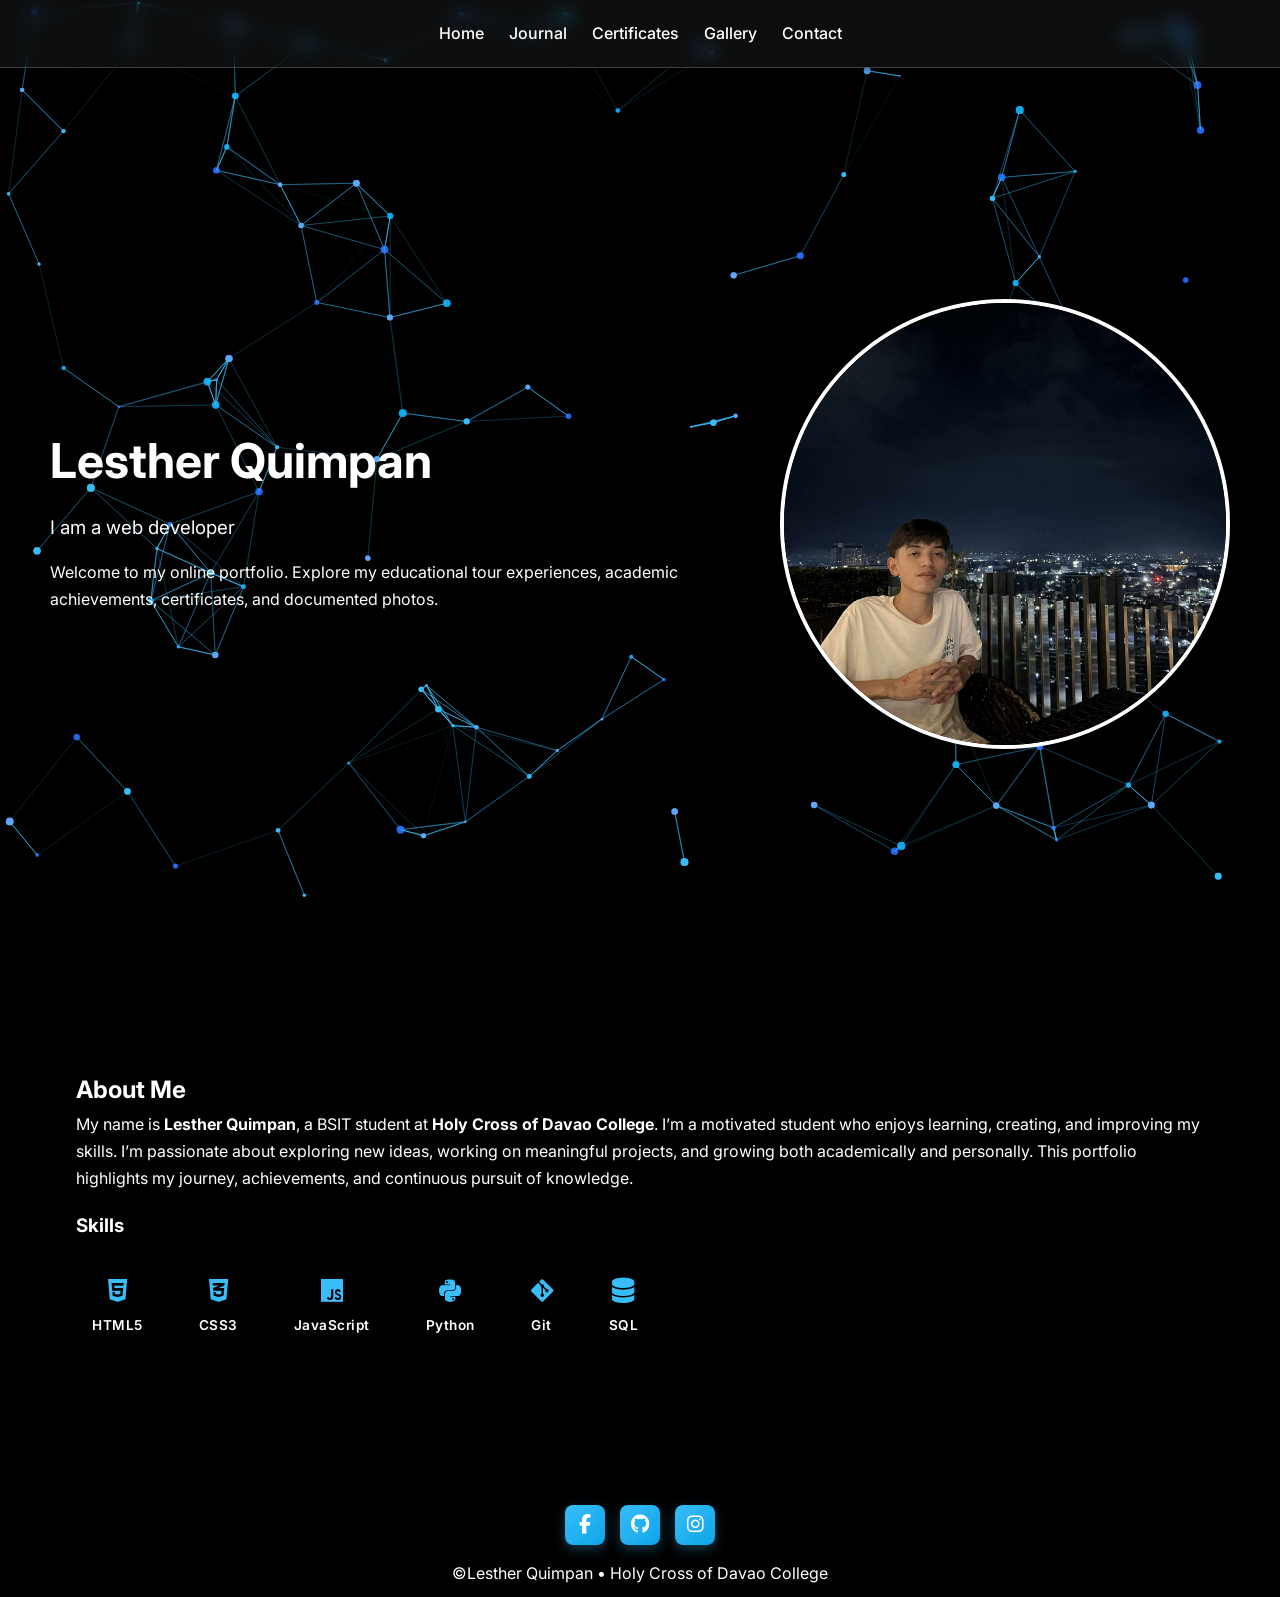
<file: index.html>
<!DOCTYPE html>
<html lang="en">
<head>
  <meta charset="UTF-8">
  <meta name="viewport" content="width=device-width, initial-scale=1.0">
  <title>Lesther</title>
  <link href="https://fonts.googleapis.com/css2?family=Inter:wght@300;400;500;600;700&display=swap" rel="stylesheet">
  <link rel="stylesheet" href="https://cdnjs.cloudflare.com/ajax/libs/font-awesome/6.4.0/css/all.min.css">
  <link rel="stylesheet" href="style.css">
</head>
<body>

  <!-- PARTICLE CANVAS -->
  <canvas id="bgCanvas"></canvas>

  <!-- NAVIGATION -->
  <nav>
    <ul>
      <li><a href="index.html">Home</a></li>
      <li><a href="journal.html">Journal</a></li>
      <li><a href="certificates.html">Certificates</a></li>
      <li><a href="photos.html">Gallery</a></li>
      <li><a href="contact.html">Contact</a></li>
    </ul>
  </nav>

  <main>
    <!-- HERO SECTION -->
    <header>
      <div class="hero-content-side">
        <div class="hero-text">
          <h1 class="name-animate">Lesther Quimpan</h1>
          <h3>I am a web developer</h3>
          <p>Welcome to my online portfolio. Explore my educational tour experiences, academic achievements, certificates, and documented photos.</p>
        </div>
        <div class="profile-wrapper-side" id="profileWrapper">
          <img src="images/sss.jpg" alt="Lesther Quimpan" class="profile-pic-side" id="profilePic">
        </div>
      </div>
    </header>

    <!-- ABOUT SECTION -->
    <section id="about">
      <h2>About Me</h2>
      <p>My name is <strong>Lesther Quimpan</strong>, a BSIT student at <strong>Holy Cross of Davao College</strong>. I’m a motivated student who enjoys learning, creating, and improving my skills. I’m passionate about exploring new ideas, working on meaningful projects, and growing both academically and personally. This portfolio highlights my journey, achievements, and continuous pursuit of knowledge.</p>
      <h3>Skills</h3>
      <div class="skills">
        <div class="skill"><i class="fab fa-html5" aria-hidden="true"></i><span>HTML5</span></div>
        <div class="skill"><i class="fab fa-css3-alt" aria-hidden="true"></i><span>CSS3</span></div>
        <div class="skill"><i class="fab fa-js" aria-hidden="true"></i><span>JavaScript</span></div>
        <div class="skill"><i class="fab fa-python" aria-hidden="true"></i><span>Python</span></div>
        <div class="skill"><i class="fab fa-git-alt" aria-hidden="true"></i><span>Git</span></div>
        <div class="skill"><i class="fas fa-database" aria-hidden="true"></i><span>SQL</span></div>
      </div>
    </section>
  </main>

  <div class="modal" id="modal" onclick="closeModal()">
    <img id="modalImg" alt="Expanded profile image">
  </div>

  <footer>
    <div class="social-icons">
      <a href="https://www.facebook.com/waity29/" target="_blank" title="Facebook"><i class="fab fa-facebook-f"></i></a>
      <a href="https://github.com/Waity29" target="_blank" title="GitHub"><i class="fab fa-github"></i></a>
      <a href="https://www.instagram.com/waityq_/" target="_blank" title="Instagram"><i class="fab fa-instagram"></i></a>
    </div>
    <p>©Lesther Quimpan • Holy Cross of Davao College</p>
  </footer>

  <script src="script.js"></script>
</body>
</html>
</file>
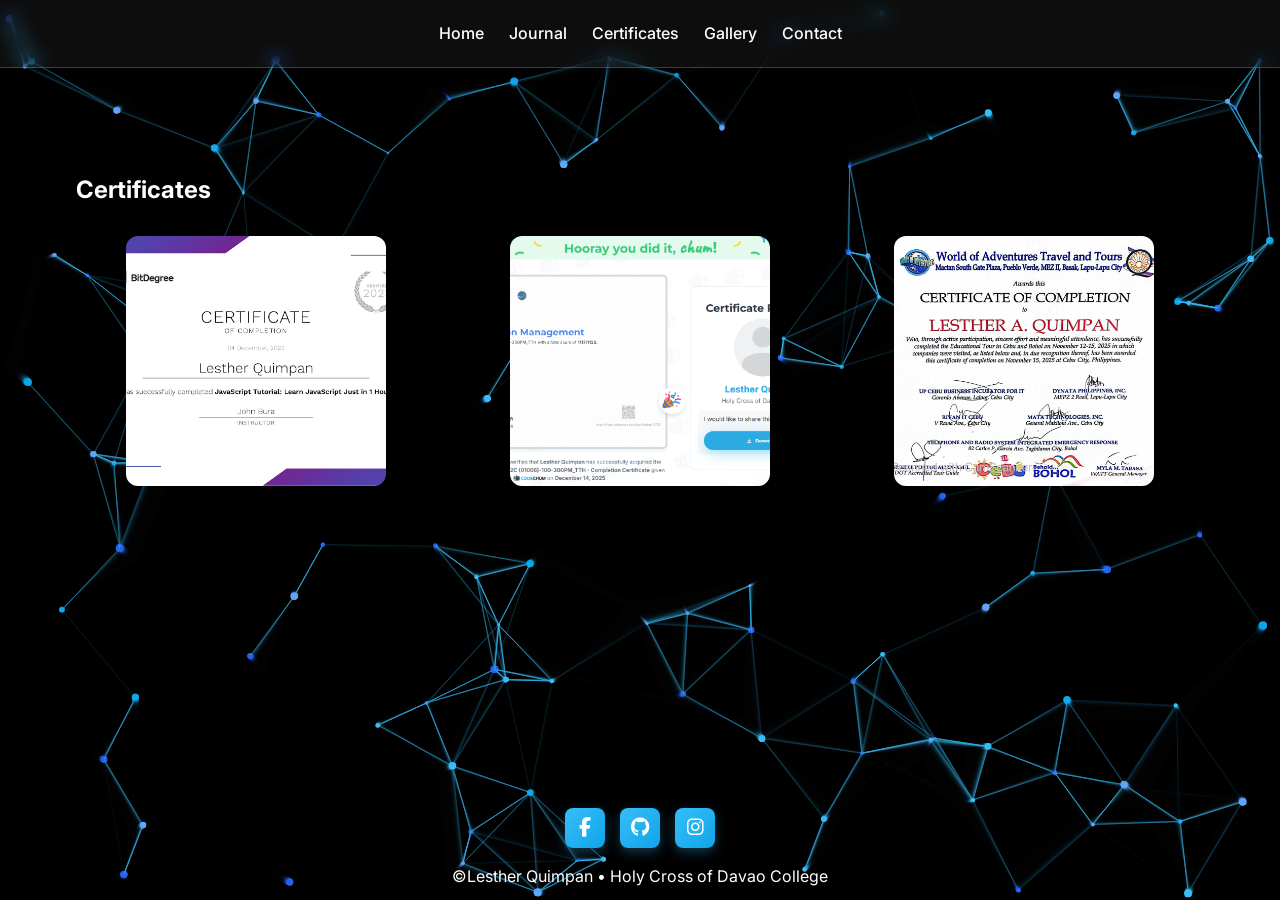
<file: certificates.html>
<!DOCTYPE html>
<html lang="en">
<head>
  <meta charset="UTF-8">
  <meta name="viewport" content="width=device-width, initial-scale=1.0">
  <title>Lesther</title>
  <link href="https://fonts.googleapis.com/css2?family=Inter:wght@300;400;500;600;700&display=swap" rel="stylesheet">
 <link rel="stylesheet" href="https://cdnjs.cloudflare.com/ajax/libs/font-awesome/6.4.0/css/all.min.css">
  <link rel="stylesheet" href="style.css">
</head>
<body>

  <canvas id="bgCanvas"></canvas>

  <nav>
    <ul>
      <li><a href="index.html">Home</a></li>
      <li><a href="journal.html">Journal</a></li>
      <li><a href="certificates.html">Certificates</a></li>
      <li><a href="photos.html">Gallery</a></li>
      <li><a href="contact.html">Contact</a></li>
    </ul>
  </nav>

  <main>
    <section>
      <h2>Certificates</h2>
      <div class="grid">
        <div class="card">
          <img src="images/cert.jpeg" alt="Certificate 1" class="card-img" onclick="openModal(this.src)">
        </div>
        <div class="card">
          <img src="images/cert2.png" alt="Certificate 2" class="card-img" onclick="openModal(this.src)">
        </div>
        <div class="card">
          <img src="images/6.jpg" alt="Certificate 3" class="card-img" onclick="openModal(this.src)">
        </div>
      </div>
    </section>
  </main>

  <footer>
    <div class="social-icons">
      <a href="https://www.facebook.com/waity29/" target="_blank" title="Facebook"><i class="fab fa-facebook-f"></i></a>
      <a href="https://github.com/Waity29" target="_blank" title="GitHub"><i class="fab fa-github"></i></a>
      <a href="https://www.instagram.com/waityq_/" target="_blank" title="Instagram"><i class="fab fa-instagram"></i></a>
    </div>
    <p>©Lesther Quimpan • Holy Cross of Davao College</p>
  </footer>

  <div class="modal" id="modal" onclick="closeModal()">
    <img id="modalImg" alt="Expanded certificate">
  </div>

  <script src="script.js"></script>
</body>
</html>
</file>
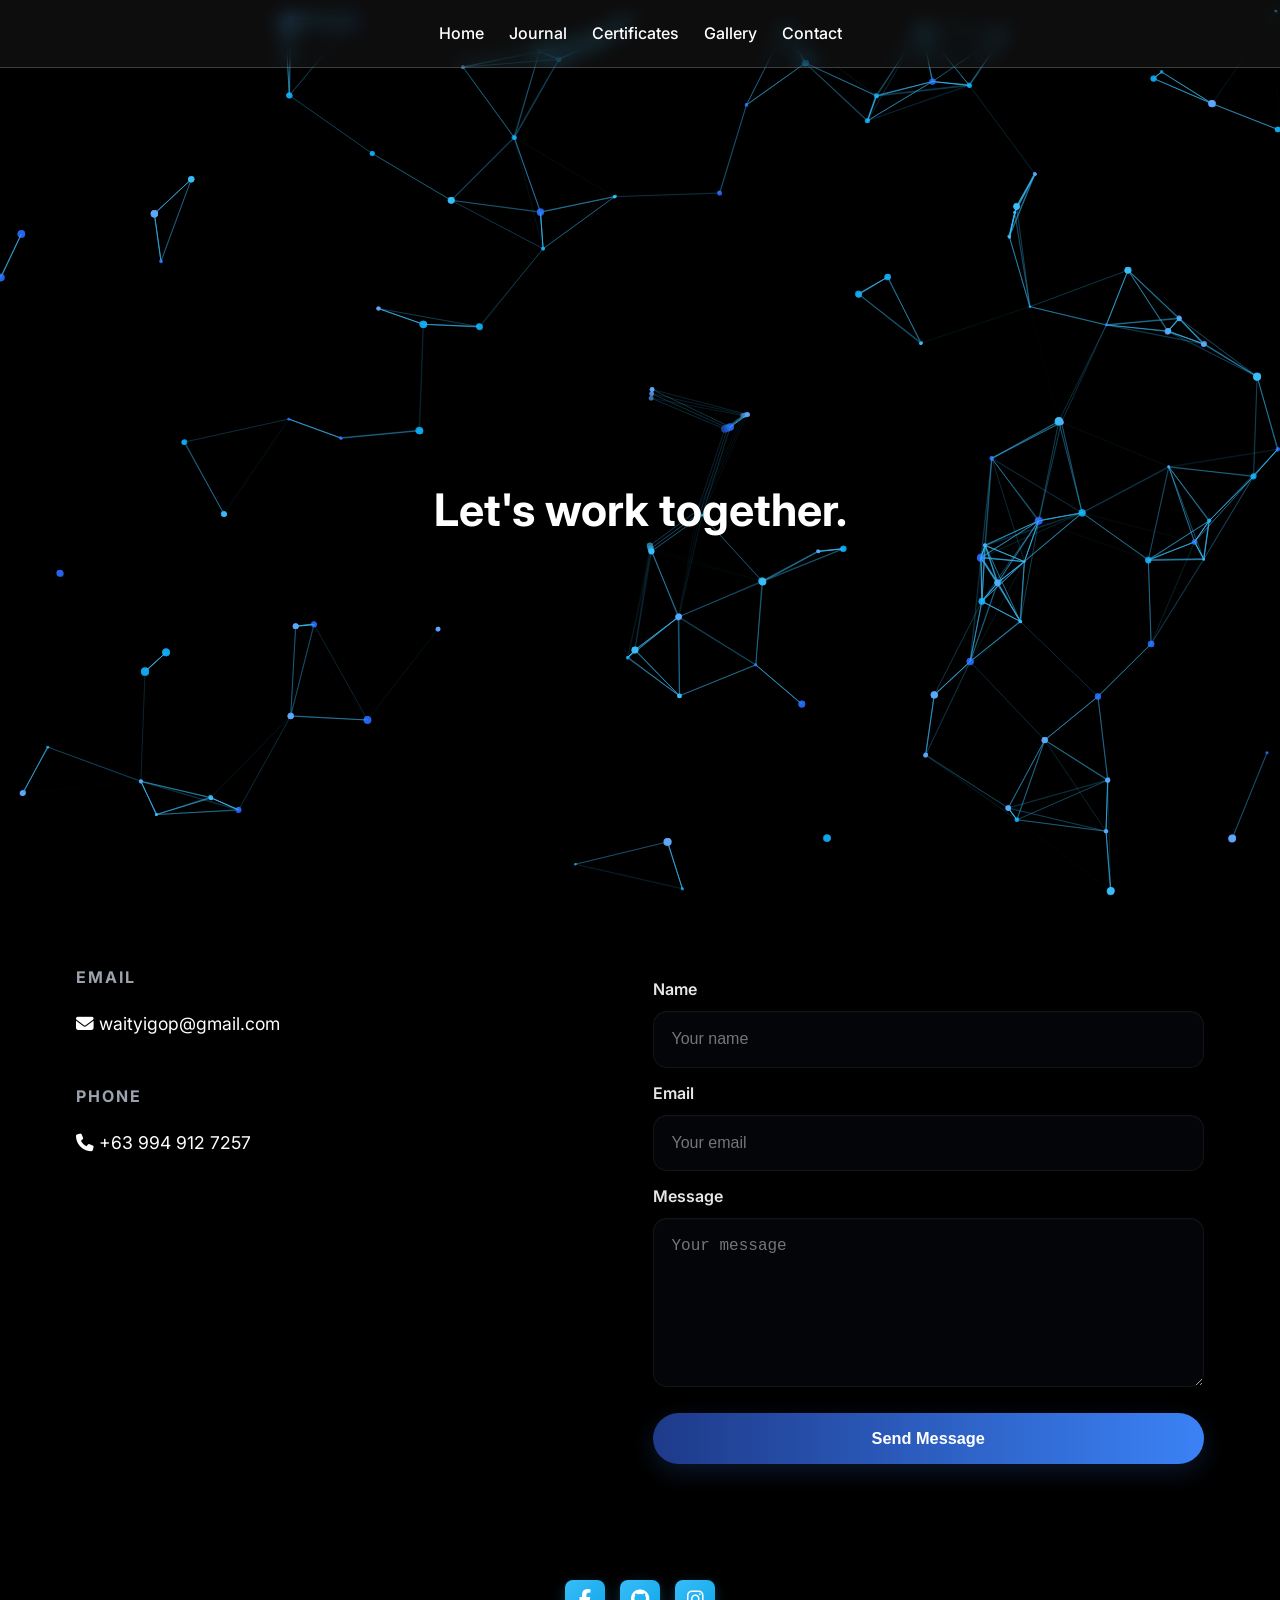
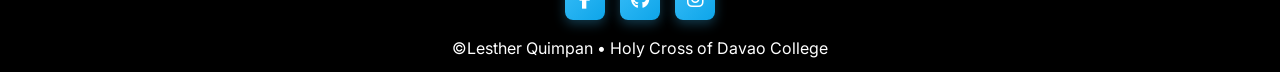
<file: contact.html>
<!DOCTYPE html>
<html lang="en">
<head>
  <meta charset="UTF-8">
  <meta name="viewport" content="width=device-width, initial-scale=1.0">
  <title>Lesther</title>
  <link href="https://fonts.googleapis.com/css2?family=Inter:wght@300;400;500;600;700&display=swap" rel="stylesheet">
  <link rel="stylesheet" href="https://cdnjs.cloudflare.com/ajax/libs/font-awesome/6.4.0/css/all.min.css">
  <link rel="stylesheet" href="style.css">
</head>
<body>

  <canvas id="bgCanvas"></canvas>

  <nav>
    <ul>
      <li><a href="index.html">Home</a></li>
      <li><a href="journal.html">Journal</a></li>
      <li><a href="certificates.html">Certificates</a></li>
      <li><a href="photos.html">Gallery</a></li>
      <li><a href="contact.html">Contact</a></li>
    </ul>
  </nav>

  <main>
    <header class="contact-hero">
      <h1>Let's work together.</h1>
    </header>

    <section>
      <div class="grid grid-side contact-grid">
        <div class="contact-left">
          <h4>EMAIL</h4>
          <p class="contact-email">
            <span aria-label="Email waityigop@gmail.com"><i class="fas fa-envelope"></i> waityigop@gmail.com</span>
          </p>
          <h4 style="margin-top: 20px;">PHONE</h4>
          <p class="contact-phone">
            <span aria-label="Phone +639949127257"><i class="fas fa-phone"></i> +63 994 912 7257</span>
          </p>

          
        </div>

        <div class="contact-right">
          <form id="contactForm" class="contact-form" method="POST">
            <label for="name">Name</label>
            <input type="text" id="name" name="name" placeholder="Your name" required>

            <label for="email">Email</label>
            <input type="email" id="email" name="email" placeholder="Your email" autocomplete="email" required>

            <label for="message">Message</label>
            <textarea id="message" name="message" rows="6" placeholder="Your message" required></textarea>

            <button type="submit" class="btn">Send Message</button>
          </form>
        </div>
      </div>
    </section>
  </main>

  <footer>
    <div class="social-icons">
      <a href="https://www.facebook.com/waity29/" target="_blank" title="Facebook"><i class="fab fa-facebook-f"></i></a>
      <a href="https://github.com/Waity29" target="_blank" title="GitHub"><i class="fab fa-github"></i></a>
      <a href="https://www.instagram.com/waityq_/" target="_blank" title="Instagram"><i class="fab fa-instagram"></i></a>
    </div>
    <p>©Lesther Quimpan • Holy Cross of Davao College</p>
  </footer>

  <script src="script.js"></script>
</body>
</html>
</file>
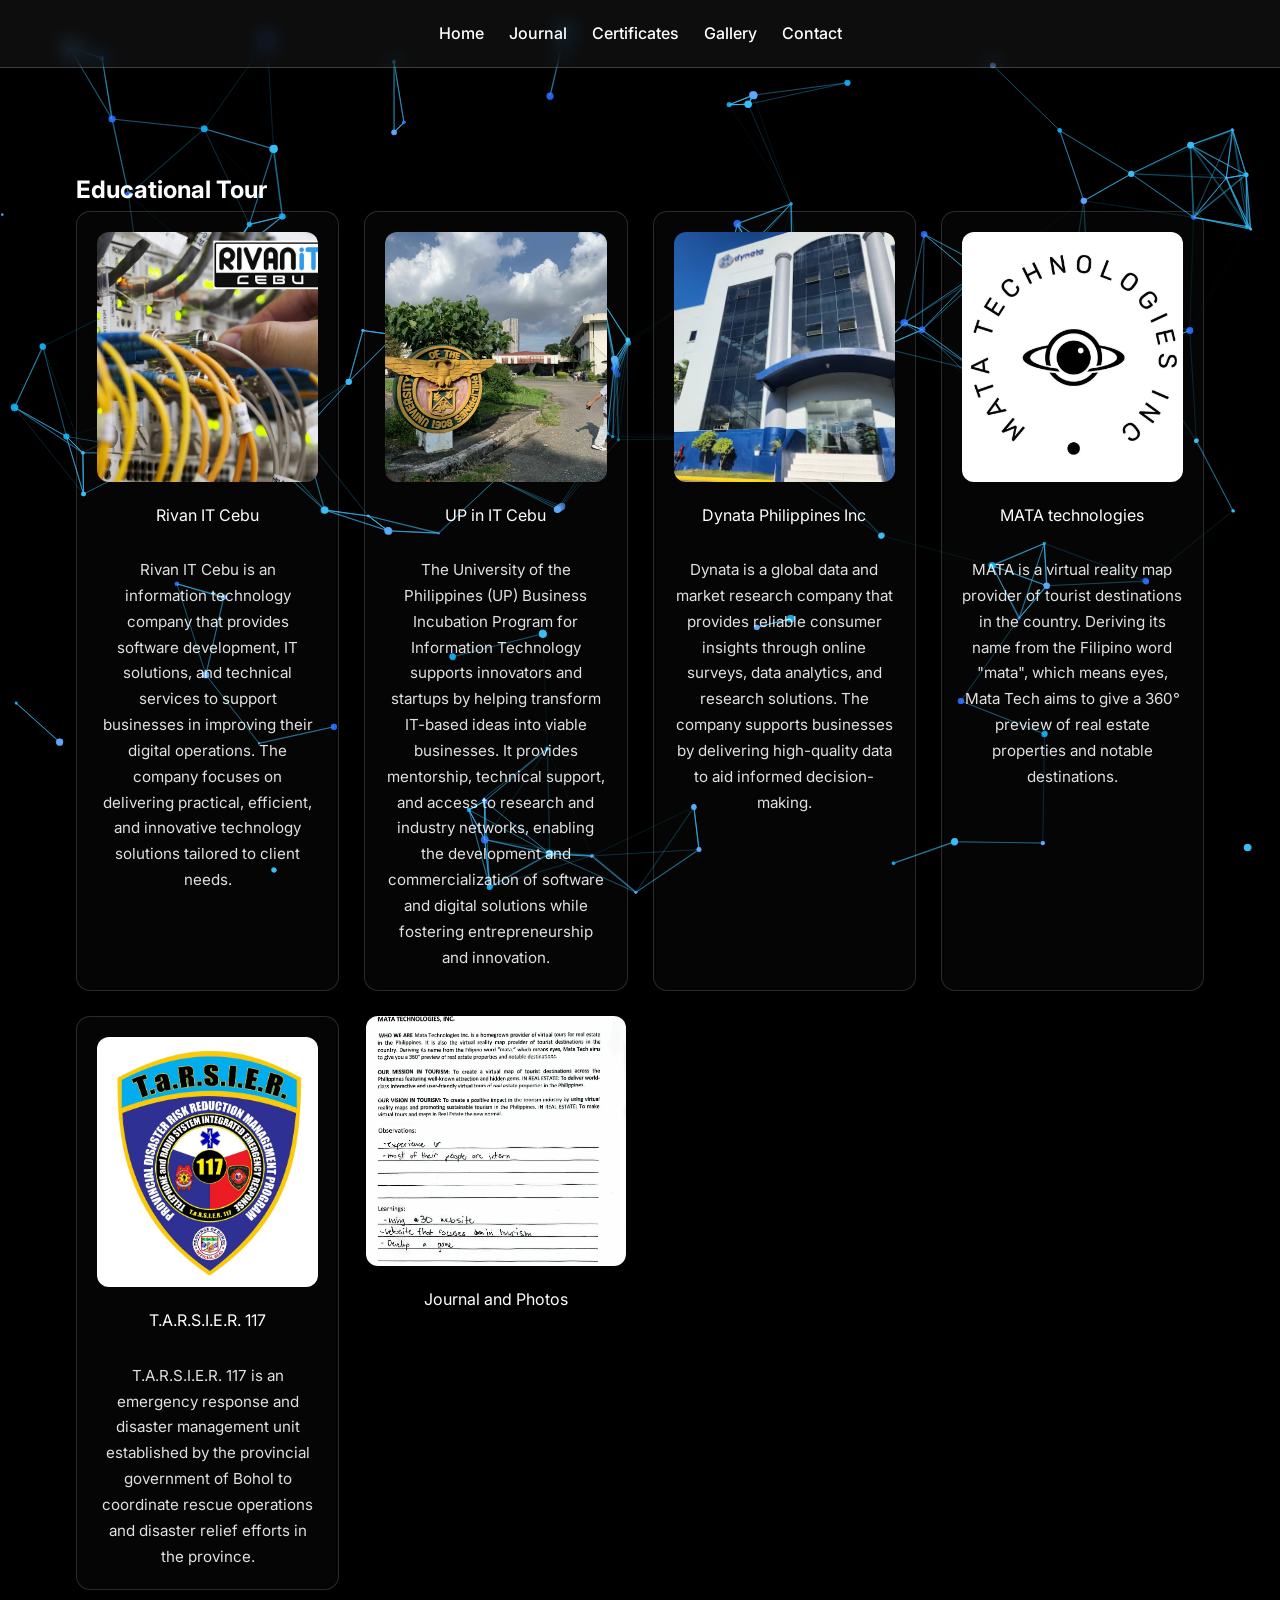
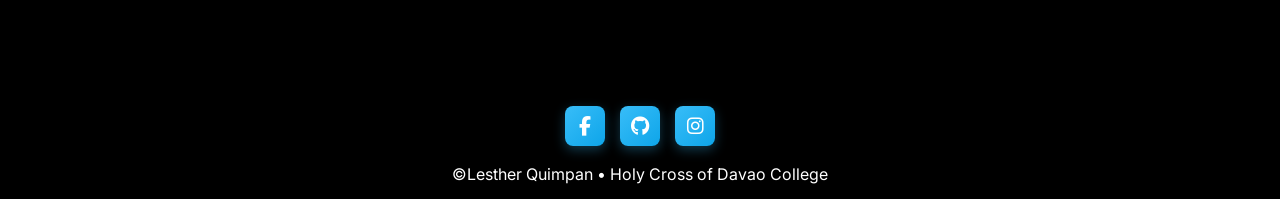
<file: journal.html>
<!DOCTYPE html>
<html lang="en">
<head>
  <meta charset="UTF-8">
  <meta name="viewport" content="width=device-width, initial-scale=1.0">
  <title>Lesther </title>
  <link href="https://fonts.googleapis.com/css2?family=Inter:wght@300;400;500;600;700&display=swap" rel="stylesheet">
 <link rel="stylesheet" href="https://cdnjs.cloudflare.com/ajax/libs/font-awesome/6.4.0/css/all.min.css">
  <link rel="stylesheet" href="style.css">
</head>
<body>

  <canvas id="bgCanvas"></canvas>

  <nav>
    <ul>
      <li><a href="index.html">Home</a></li>
      <li><a href="journal.html">Journal</a></li>
      <li><a href="certificates.html">Certificates</a></li>
      <li><a href="photos.html">Gallery</a></li>
      <li><a href="contact.html">Contact</a></li>
    </ul>
  </nav>

  <main>
    <section>
      <h2>Educational Tour</h2> 
      <div class="grid grid-side">
        <div class="card-wrapper">
          <img src="images/rivan.jpg" alt="rivan it cebu" class="card-img" onclick="openModal(this.src)">
          <a href="https://www.facebook.com/rivanitcebu/" class="card-link"><span>Rivan IT Cebu</span></a>
          <p class="card-description">Rivan IT Cebu is an information technology company that provides software development, IT solutions, and technical services to support businesses in improving their digital operations. The company focuses on delivering practical, efficient, and innovative technology solutions tailored to client needs.</p>
        </div>
        <div class="card-wrapper">
          <img src="images/i.jpg" alt="UP in IT" class="card-img" onclick="openModal(this.src)">
          <a href="https://www.facebook.com/UPCebuinIT" class="card-link"><span>UP in IT Cebu</span></a>
          <p class="card-description">The University of the Philippines (UP) Business Incubation Program for Information Technology supports innovators and startups by helping transform IT-based ideas into viable businesses. It provides mentorship, technical support, and access to research and industry networks, enabling the development and commercialization of software and digital solutions while fostering entrepreneurship and innovation.</p>
        </div>
        <div class="card-wrapper">
          <img src="images/dynata.webp" alt="Dynata" class="card-img" onclick="openModal(this.src)">
          <a href="https://www.dynata.com/" class="card-link"><span>Dynata Philippines Inc</span></a>
          <p class="card-description">Dynata is a global data and market research company that provides reliable consumer insights through online surveys, data analytics, and research solutions. The company supports businesses by delivering high-quality data to aid informed decision-making.</p>
        </div>
        <div class="card-wrapper">
          <img src="images/mata.webp" alt="MATA" class="card-img" onclick="openModal(this.src)">
          <a href="https://mata.tours/" class="card-link"><span>MATA technologies</span></a>
          <p class="card-description">MATA is a virtual reality map provider of tourist destinations in the country. Deriving its name from the Filipino word "mata", which means eyes, Mata Tech aims to give a 360° preview of real estate properties and notable destinations.</p>
        </div>
        <div class="card-wrapper">
          <img src="images/tarsier.jpg" alt="Tarsier" class="card-img" onclick="openModal(this.src)">
          <a href="https://www.facebook.com/TaRSIER117/" class="card-link"><span>T.A.R.S.I.E.R. 117</span></a>
          <p class="card-description">T.A.R.S.I.E.R. 117 is an emergency response and disaster management unit established by the provincial government of Bohol to coordinate rescue operations and disaster relief efforts in the province.</p>
        </div>
        
        <div class="card-wrapper no-border">
          <img src="watt/1.jpg" alt="journal" class="card-img" onclick="openAlbum()">
          <a href="javascript:void(0)" onclick="openAlbum()" class="card-link"><span>Journal and Photos</span></a>
        </div>

      </div>
    </section>
  </main>

  <footer>
    <div class="social-icons">
      <a href="https://www.facebook.com/waity29/" target="_blank" title="Facebook"><i class="fab fa-facebook-f"></i></a>
      <a href="https://github.com/Waity29" target="_blank" title="GitHub"><i class="fab fa-github"></i></a>
      <a href="https://www.instagram.com/waityq_/" target="_blank" title="Instagram"><i class="fab fa-instagram"></i></a>
    </div>
    <p>©Lesther Quimpan • Holy Cross of Davao College</p>
  </footer>

  <div id="modal" class="modal" onclick="closeModal()">
    <span class="slide-btn prev" onclick="changeSlide(-1, event)">&#10094;</span>
    <span class="slide-btn next" onclick="changeSlide(1, event)">&#10095;</span>
    <img id="modalImg" alt="Expanded image">
  </div>

  <script src="script.js"></script>
</body>
</html>
</file>
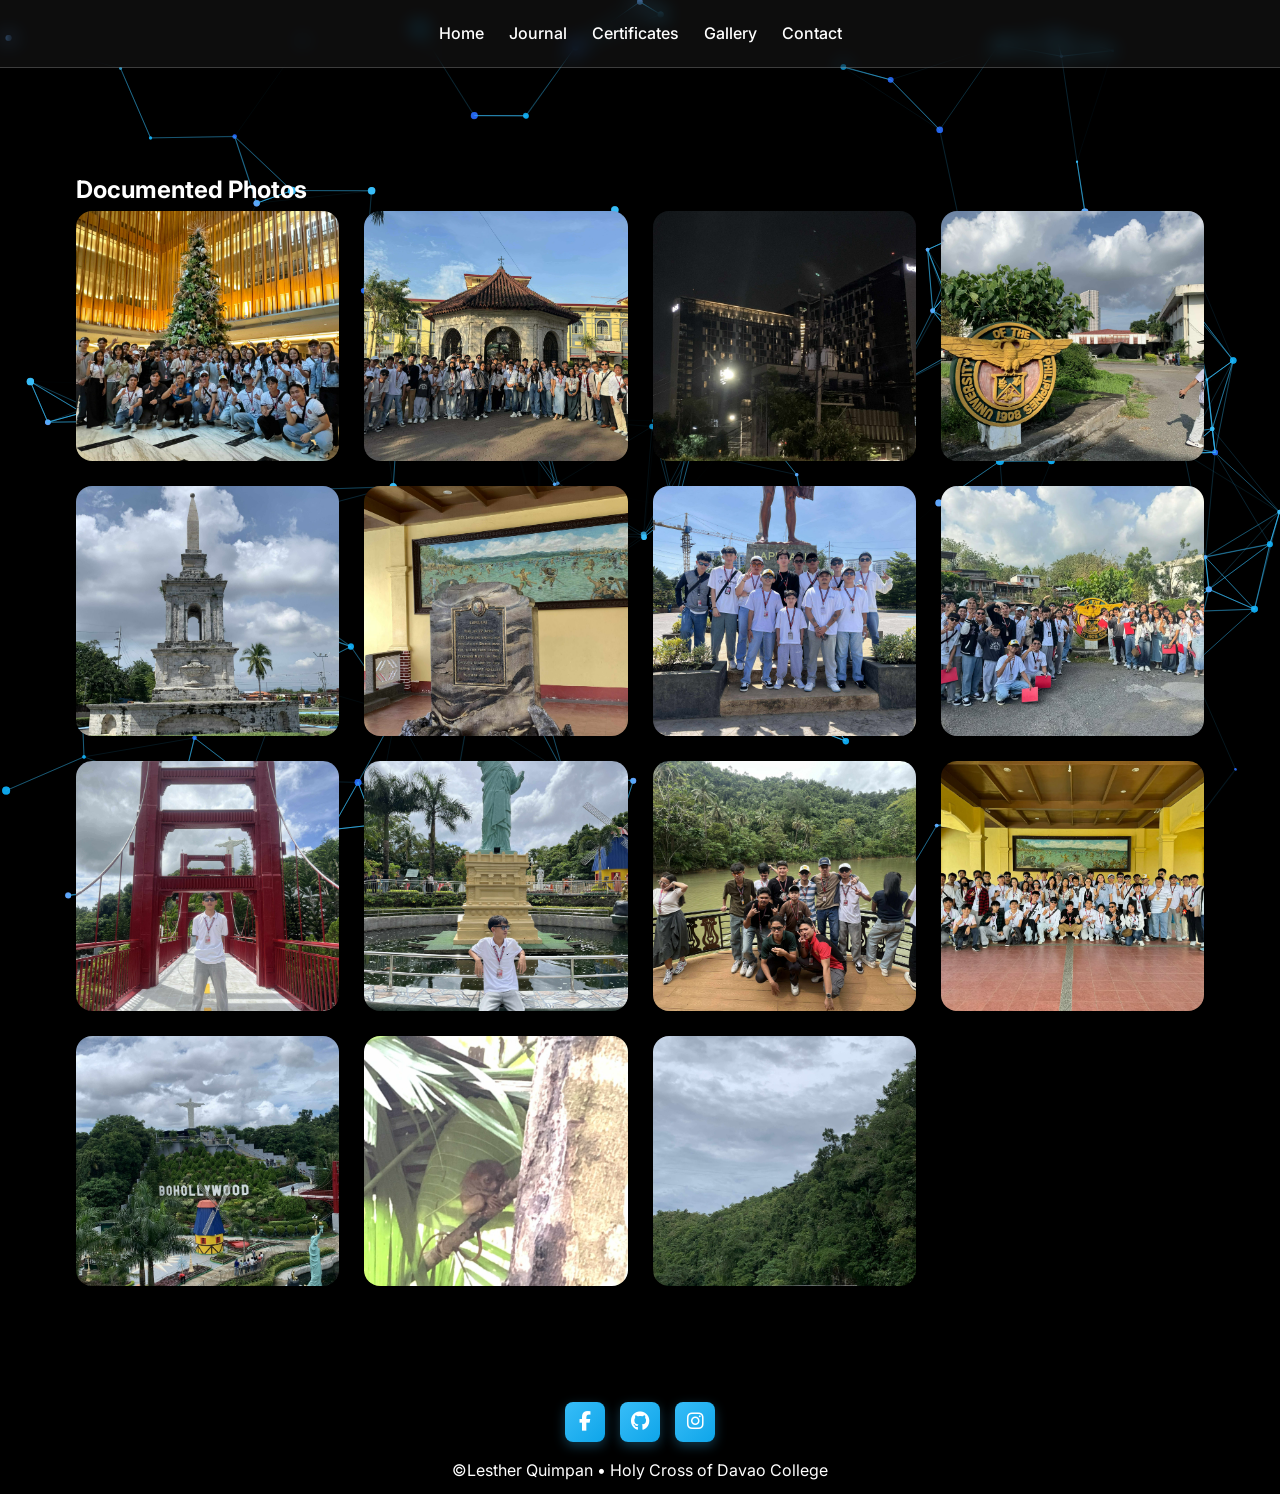
<file: photos.html>
<!DOCTYPE html>
<html lang="en">
<head>
  <meta charset="UTF-8">
  <meta name="viewport" content="width=device-width, initial-scale=1.0">
  <title>Lesther</title>
  <link href="https://fonts.googleapis.com/css2?family=Inter:wght@300;400;500;600;700&display=swap" rel="stylesheet">
  <link rel="stylesheet" href="https://cdnjs.cloudflare.com/ajax/libs/font-awesome/6.4.0/css/all.min.css">
  <link rel="stylesheet" href="style.css">
</head>
<body>

  <canvas id="bgCanvas"></canvas>

  <nav>
   <ul>
      <li><a href="index.html">Home</a></li>
      <li><a href="journal.html">Journal</a></li>
      <li><a href="certificates.html">Certificates</a></li>
      <li><a h ref="photos.html">Gallery</a></li>
      <li><a href="contact.html">Contact</a></li>
    </ul>
  </nav>

  <main>
    <section>
      <h2>Documented Photos</h2>
      <div class="grid gallery">
        <img src="images/b.jpg" onclick="openModal(this.src)">
        <img src="images/c.jpg" onclick="openModal(this.src)">
        <img src="images/e.jpg" onclick="openModal(this.src)">
        <img src="images/i.jpg" onclick="openModal(this.src)">
        <img src="images/j.jpg" onclick="openModal(this.src)">
        <img src="images/k.jpg" onclick="openModal(this.src)">
        <img src="images/l.jpg" onclick="openModal(this.src)">
        <img src="images/9.jpg" onclick="openModal(this.src)">
        <img src="images/pp.png" onclick="openModal(this.src)">
        <img src="images/22.jpg" onclick="openModal(this.src)">
        <img src="images/33.jpg" onclick="openModal(this.src)">
        <img src="images/34.jpg" onclick="openModal(this.src)">
        <img src="images/35.jpg" onclick="openModal(this.src)">
        <img src="images/36.jpg" onclick="openModal(this.src)">
        <img src="images/37.jpg" onclick="openModal(this.src)">
      </div>
    </section>
  </main>

  <div class="btn-group-fixed">
  </div>

  <div class="modal" id="modal" onclick="closeModal()">
    <img id="modalImg">
  </div>

  <footer>
    <div class="social-icons">
      <a href="https://www.facebook.com/waity29/" target="_blank" title="Facebook"><i class="fab fa-facebook-f"></i></a>
      <a href="https://github.com/Waity29" target="_blank" title="GitHub"><i class="fab fa-github"></i></a>
      <a href="https://www.instagram.com/waityq_/" target="_blank" title="Instagram"><i class="fab fa-instagram"></i></a>
    </div>
    <p>©Lesther Quimpan • Holy Cross of Davao College</p>
  </footer>

  <script src="script.js"></script>
</body>
</html>
</file>
<file: style.css>
/* GLOBAL */
* { box-sizing: border-box; margin: 0; padding: 0; }
html { scroll-behavior: smooth; }
:root { --nav-height: 64px; }
/* PAGE TRANSITION */
body {
  opacity: 0;
  transition: opacity 0.6s ease;
}

body.fade-in {
  opacity: 1;
}

body.fade-out {
  opacity: 0;
}

body {
  display: flex;
  flex-direction: column;
  min-height: 100vh;
  font-family: 'Inter', -apple-system, BlinkMacSystemFont, 'Segoe UI', Roboto, sans-serif;
  background: #000;
  color: #fff;
  line-height: 1.7;
  margin: 0;
  padding-top: var(--nav-height);
}

main, header, section {
  flex: 1 0 auto;
}

footer {
  flex-shrink: 0;
  color: #fff;
  text-align: center;
  padding: 10px;
  width: 100%;
}

#bgCanvas {
  position: fixed;
  top:0; left:0;
  width:100%;
  height:100%;
  z-index:-1;
}


/* NAVIGATION */
nav {
  position: fixed;
  top: 0;
  left: 0;
  width: 100%;
  display: flex;
  justify-content: center;
  align-items: center;
  padding: 20px 50px;
  z-index: 1000;
  border-bottom: 1px solid rgba(255,255,255,0.2);
  background: rgba(255, 255, 255, 0.05);
  backdrop-filter: blur(10px);
  box-shadow: 0 4px 12px rgba(0,0,0,0.3);
  transition: background-color 0.3s, padding 0.3s;
}
nav.shrink { padding: 12px 50px; background: rgba(255,255,255,0.08); }
nav strong { font-size: 1.2rem; color:#fff; }
nav ul { display:flex; list-style:none; gap:25px; }
nav ul li a { text-decoration:none; color:#fff; font-weight:500; transition: color 0.3s; }
nav ul li a:hover,
nav ul li a.active { color:#38bdf8; }

/* HERO SECTION */
header {
  min-height: 100vh;
  display: flex;
  justify-content: center;
  align-items: center;
  padding: 80px 50px 60px 50px;
  position: relative;
  overflow: hidden;
}
.hero-content-side {
  display: flex;
  justify-content: center;
  align-items: center;
  gap: 60px;
  flex-wrap: wrap;
  max-width: 1200px;
  width: 100%;
}

/* PROFILE FLOAT + POP */
.profile-wrapper-side {
  width: 450px;
  height: 450px;
  border-radius: 50%;
  overflow: hidden;
  border: 4px solid #fff;
  flex-shrink: 0;
  transition: transform 0.2s ease;
  will-change: transform;
}
.profile-pic-side {
  width: 100%;
  height: 100%;
  object-fit: cover;
  cursor: pointer;
  transition: transform 0.4s, box-shadow 0.4s;
  will-change: transform;
}
.profile-pic-side:hover {
  transform: scale(1.06);
  box-shadow: 0 20px 40px rgba(0,0,0,0.6);
}

.hero-text {
  flex: 1;
  min-width: 280px;
  color: #fff;
}
.hero-text h1 {
  font-size: 3rem;
  font-weight: 700;
  margin-bottom: 10px;
}
.hero-text h3, .hero-text p {
  margin-bottom: 15px;
  font-weight: 400;
}

/* FIXED BOTTOM BUTTONS */
.btn-group-fixed {
  position: fixed;
  bottom: 20px;
  left: 50%;
  transform: translateX(-50%) translateY(0);
  display: flex;
  justify-content: center;
  gap: 15px;
  flex-wrap: wrap;
  z-index: 1001;
  transition: transform 0.3s ease, opacity 0.3s ease;
}
.btn-group-fixed .btn {
  padding: 14px 28px;
  background: rgba(255,255,255,0.1);
  color: #fff;
  border-radius: 50px;
  font-weight: 600;
  text-decoration: none;
  backdrop-filter: blur(10px);
  border: 1px solid rgba(255,255,255,0.3);
  transition: all 0.3s, transform 0.3s, box-shadow 0.3s;
}
.btn-group-fixed .btn:hover {
  background: rgba(255,255,255,0.25);
  color:#000;
  border-color: rgba(255,255,255,0.5);
  transform: scale(1.05);
  box-shadow: 0 8px 20px rgba(0,0,0,0.5);
}

/* SECTIONS */
section { max-width:1200px; margin:70px auto; background: transparent; padding:36px; border-radius:20px; box-shadow: none; }
.grid { display:grid; grid-template-columns:repeat(auto-fit,minmax(260px,1fr)); gap:25px; }
.card { background: transparent; padding:25px; border-radius:18px; text-align:center; text-decoration: none; color: #fff; display: flex; flex-direction: column; align-items: center; justify-content: center; transition: all 0.3s ease; cursor: pointer; }
.card:hover { transform: scale(1.05); color: #38bdf8; }

/* Card image styling (UPDATED for uniform size) */
.card .card-img { 
  width: 100%; 
  max-width: 260px; 
  height: 250px; /* Changed from 200px to 250px */
  object-fit: cover; 
  border-radius: 12px; 
  display: block; 
  margin-bottom: 12px; 
  cursor: pointer; 
}
.card span { display: block; margin-top: 6px; }

/* Card wrapper and link (UPDATED for uniform size) */
.card-wrapper { 
  display: flex; 
  flex-direction: column; 
  align-items: center; 
  gap: 12px;
  padding: 20px;
  border: 1px solid rgba(255,255,255,0.15);
  border-radius: 14px;
  background: rgba(255,255,255,0.02);
  transition: all 0.3s ease;
}
.card-wrapper:hover {
  border-color: rgba(56,189,248,0.4);
  background: rgba(56,189,248,0.05);
  transform: translateY(-4px);
  box-shadow: 0 8px 24px rgba(56,189,248,0.1);
}
.card-wrapper.no-border {
  border: none;
  background: transparent;
  padding: 0;
}
.card-wrapper.no-border:hover {
  border-color: transparent;
  background: transparent;
  box-shadow: none;
  transform: translateY(0);
}
.card-wrapper .card-img { 
  width: 100%; /* Ensure full width */
  max-width: 260px; 
  height: 250px; /* Changed from 200px to 250px */
  object-fit: cover; 
  border-radius: 12px; 
  display: block; 
  cursor: pointer; 
}
.card-description {
  font-size: 0.95rem;
  line-height: 1.7;
  color: rgba(255,255,255,0.88);
  text-align: center;
  margin: 8px 0 0;
  max-width: 280px;
  font-weight: 400;
}
.card-link { text-decoration: none; color: #fff; text-align: center; padding: 8px; transition: color 0.3s ease; }
.card-link:hover { color: #38bdf8; }
.card-link span { display: block; }

/* Gallery Images (UPDATED for uniform size) */
.gallery img { 
  width:100%; 
  height: 250px;      /* Added Fixed Height */
  object-fit: cover;  /* Added Crop logic */
  border-radius:16px; 
  cursor:pointer; 
  transition: transform 0.3s; 
}
.gallery img:hover { transform: scale(1.06); }

/* Journal zoomable image */
.journal-image-wrap { display:flex; justify-content:center; margin-bottom:20px; }
.zoomable { max-width:480px; width:100%; border-radius:12px; cursor:pointer; transition: transform .3s ease, box-shadow .3s ease; }
.zoomable:hover { transform: scale(1.03); box-shadow: 0 10px 30px rgba(0,0,0,0.6); }

/* Grid-side: wrap cards normally (UPDATED) */
.grid.grid-side {
  display: grid;
  grid-template-columns: repeat(auto-fit, minmax(260px, 1fr));
  gap: 25px;
}
.grid.grid-side .card { display:flex; flex-direction:column; align-items:center; text-align:center; }
.grid.grid-side .card .card-img { 
  max-width: 260px; 
  height: 250px; /* Changed from 200px to 250px */
  object-fit: cover; 
  margin-bottom: 8px; 
}

/* Carousel buttons */
.carousel { position: relative; }
.carousel-btn {
  position: absolute;
  top: 50%;
  transform: translateY(-50%);
  background: rgba(0,0,0,0.6);
  color: #fff;
  border: none;
  width: 44px;
  height: 44px;
  border-radius: 8px;
  display: flex;
  align-items: center;
  justify-content: center;
  font-size: 28px;
  cursor: pointer;
  z-index: 20;
}
.carousel-btn.left { left: 8px; }
.carousel-btn.right { right: 8px; }
.carousel-btn:hover { background: rgba(0,0,0,0.8); transform: translateY(-50%) scale(1.05); }

/* MODAL */
.modal { position:fixed; inset:0; background:rgba(0,0,0,0.85); display:none; justify-content:center; align-items:center; z-index:9999; }
.modal img { max-width:90%; max-height:90%; border-radius:16px; }

/* FOOTER */
footer { color: #fff; text-align:center; padding:10px; }

/* SOCIAL ICONS */
.social-icons {
  display: flex;
  justify-content: center;
  gap: 15px;
  margin-bottom: 15px;
}
.social-icons a {
  width: 40px;
  height: 40px;
  display: flex;
  align-items: center;
  justify-content: center;
  background: linear-gradient(135deg, #38bdf8, #0ea5e9);
  border: none;
  border-radius: 8px;
  color: #fff;
  text-decoration: none;
  font-size: 1.2rem;
  transition: all 0.3s ease;
  box-shadow: 0 4px 12px rgba(56, 189, 248, 0.3);
}
.social-icons a:hover {
  transform: translateY(-3px) scale(1.1);
  box-shadow: 0 8px 20px rgba(56, 189, 248, 0.6);
  background: linear-gradient(135deg, #0ea5e9, #38bdf8);
}

/* Skills chips under About */
.skills {
  display: flex;
  flex-wrap: wrap;
  gap: 24px;
  margin-top: 24px;
  margin-bottom: 40px;
}

/* Space between About paragraph and Skills heading */
#about p { margin-bottom: 18px; }
#about h3 { margin-top: 18px; margin-bottom: 6px; }
.skill {
  display: inline-flex;
  flex-direction: column;
  align-items: center;
  justify-content: center;
  gap: 8px;
  padding: 12px 16px;
  color: #fff;
  font-weight: 600;
  transition: transform 0.18s ease;
}
.skill i { color: #38bdf8; font-size: 1.6rem; }
.skill span { font-size: 0.85rem; letter-spacing: 0.5px; margin-top: 2px; }
.skill:hover { transform: translateY(-6px) scale(1.03); }
.skill .sr-only { position: absolute; width: 1px; height: 1px; padding: 0; margin: -1px; overflow: hidden; clip: rect(0 0 0 0); white-space: nowrap; border: 0; }

@media (max-width: 640px) {
  .skills { justify-content: center; }
}

/* RESPONSIVE */
@media (max-width: 1024px) {
  .hero-content-side { flex-direction: column; gap: 40px; }
  .profile-wrapper-side { width: 350px; height: 350px; }
  .hero-text h1 { font-size: 2.5rem; }
}
@media (max-width: 768px) {
  header { padding: 60px 20px 40px 20px; }
  .profile-wrapper-side { width: 280px; height: 280px; }
  .hero-text h1 { font-size: 2rem; }
}   

/* CONTACT / FORM FIELDS */
.contact-form input[type="text"],
.contact-form input[type="email"],
.contact-form textarea {
  width: 100%;
  padding: 16px 18px;
  border-radius: 14px;
  border: 1px solid rgba(255,255,255,0.06);
  background: rgba(6,10,16,0.55);
  color: #fff;
  font-size: 1rem;
  line-height: 1.4;
  outline: none;
  transition: box-shadow 0.18s ease, border-color 0.18s ease, transform 0.12s ease;
  box-shadow: inset 0 1px 0 rgba(255,255,255,0.02);
}
.contact-form textarea { min-height: 140px; resize: vertical; }
.contact-form input::placeholder, .contact-form textarea::placeholder { color: rgba(255,255,255,0.45); }
.contact-form input:focus, .contact-form textarea:focus {
  border-color: #38bdf8;
  box-shadow: 0 8px 30px rgba(56,189,248,0.06), 0 0 0 4px rgba(56,189,248,0.04);
}
.contact-form label { display: block; margin: 12px 0 8px; font-weight: 600; color: rgba(255,255,255,0.9); }
.contact-form .btn {
  display: inline-block;
  width: 100%;
  padding: 16px 20px;
  margin-top: 18px;
  border-radius: 28px;
  background: linear-gradient(90deg,#1e3a8a,#3b82f6);
  color: #fff;
  font-weight: 700;
  border: none;
  cursor: pointer;
  box-shadow: 0 8px 24px rgba(59,130,246,0.18);
}
.contact-left .contact-email a { color: #fff; font-weight: 700; text-decoration: none; }
.contact-left .contact-email { font-size: 1.1rem; margin: 12px 0 24px; }
.contact-left .contact-phone { font-size: 1.1rem; margin: 12px 0 24px; }
.contact-left .contact-email a, 
.contact-left .contact-phone a { color: #fff; font-weight: 700; text-decoration: none; }
.contact-left .contact-email a:hover,
.contact-left .contact-phone a:hover { color: #38bdf8; }
/* Contact header and layout refinements */
.contact-hero {
  /* position in upper-left corner */
  margin: 0;
  padding: 12px 50px 16px;
  text-align: left;
  width: auto;
}

/* remove default top spacing for the section following the header */
header.contact-hero + section { margin-top: 0; padding-top: 0; }
.contact-hero .kicker {
  color: #9ca3af;
  letter-spacing: 4px;
  font-size: 0.8rem;
  margin-bottom: 6px;
}
.contact-hero h1 {
  font-size: 2.8rem;
  margin: 6px 0 8px;
  line-height: 1.06;
}
.contact-hero .lead {
  color: rgba(255,255,255,0.78);
  max-width: 640px;
  margin-top: 8px;
}

.contact-grid { grid-template-columns: 1fr 1fr; gap: 32px; align-items: start; }
.contact-left h4 { color: #9ca3af; letter-spacing: 2px; margin-bottom: 6px; }
.contact-left { display:flex; flex-direction:column; justify-content:flex-start; }
.contact-left .social-icons { justify-content:flex-start; margin-top: 6px; }
.contact-left .social-icons a { width:56px; height:56px; border-radius:50%; font-size:1.1rem; }
.contact-right { width:100%; }
.contact-right .contact-form { max-width:560px; }
.contact-right .contact-form .btn { border-radius: 999px; padding: 16px 20px; font-size: 1.02rem; }

@media (max-width: 900px) {
  .contact-hero { padding: 80px 28px 30px; }
  .contact-hero h1 { font-size: 2.6rem; }
  .contact-grid { grid-template-columns: 1fr; gap: 28px; }
  .contact-left { text-align: left; }
  .contact-left .social-icons { justify-content:flex-start; }
  .contact-right .contact-form { width:100%; }
}

@media (max-width: 640px) {
  .contact-hero { padding: 60px 18px 26px; text-align: center; }
  .contact-left { text-align: center; }
  .contact-left .social-icons { justify-content:center; }
  .contact-left .contact-email { font-size: 1.05rem; }
  .contact-right .contact-form .btn { width: 100%; }
  .contact-hero h1 { font-size: 2.2rem; }
}


/* --- SLIDESHOW BUTTONS & ARROWS --- */
.slide-btn {
  cursor: pointer;
  position: absolute;
  top: 50%;
  width: auto;
  padding: 16px;
  margin-top: -50px;
  color: white;
  font-weight: bold;
  font-size: 50px; /* Made bigger */
  transition: 0.3s ease;
  user-select: none;
  z-index: 1001;
  display: none; /* Hidden by default */
  background-color: rgba(0, 0, 0, 0.3); /* Dark bg for visibility */
  border-radius: 5px;
}

.next { right: 10px; }
.prev { left: 10px; }

.slide-btn:hover {
  background-color: rgba(0, 0, 0, 0.8);
  color: #38bdf8; /* Your Neon Blue */
  transform: scale(1.1);
}

/* Ensure modal image fits nicely */
.modal img {
  max-width: 90%;
  max-height: 90%;
  border-radius: 8px;
  box-shadow: 0 0 25px rgba(56, 189, 248, 0.3);
}
</file>
